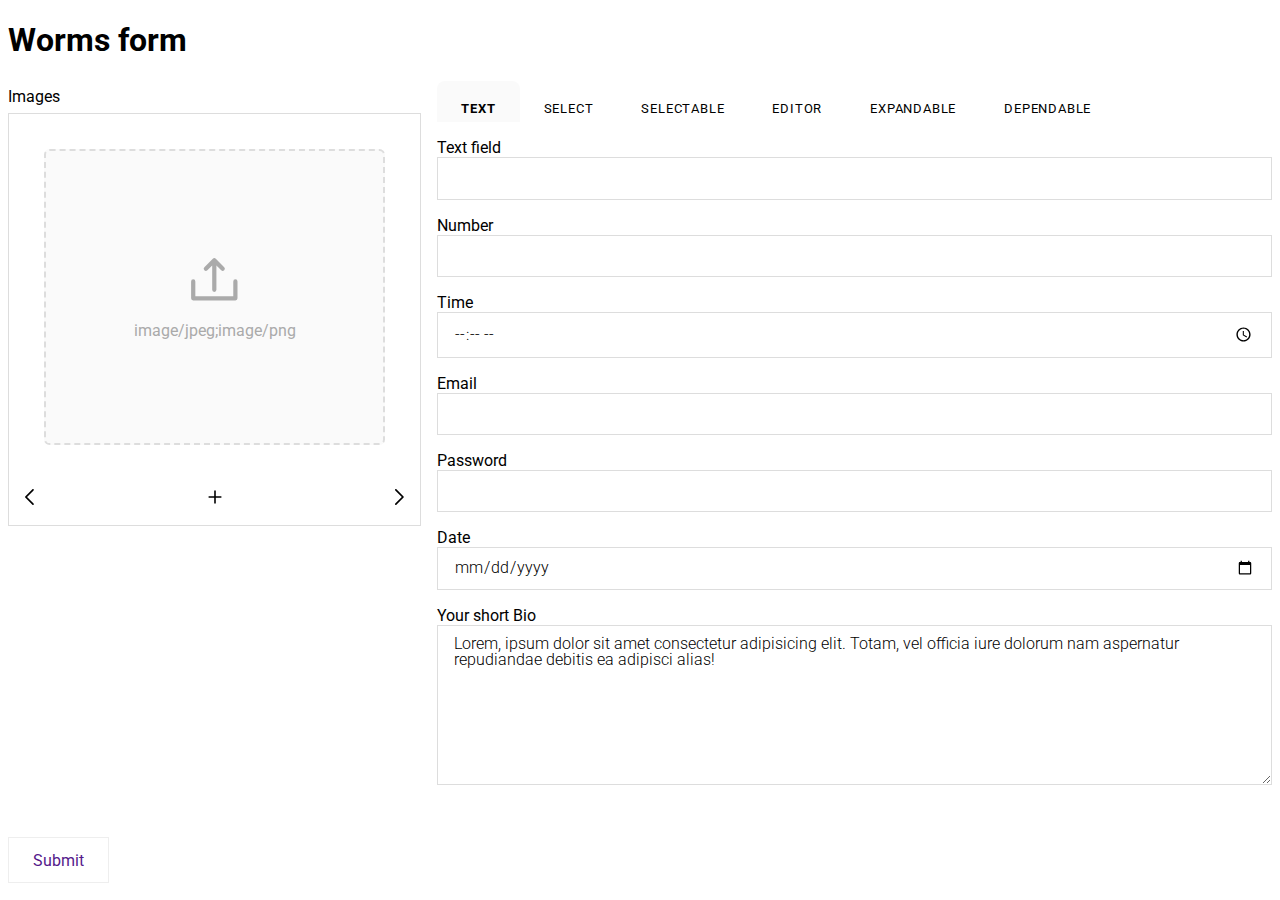
<file: index.html>
<!DOCTYPE html>
<html lang="en">
<head>
	<meta charset="UTF-8">
	<meta http-equiv="X-UA-Compatible" content="IE=edge">
	<meta name="viewport" content="width=device-width, initial-scale=1.0">
	<title>Forms DEMO</title>
	<link rel="preconnect" href="https://fonts.googleapis.com">
	<link rel="preconnect" href="https://fonts.gstatic.com" crossorigin>
	<link rel="stylesheet" type="text/css" href="css/Worms/Worms.css">
	<script src="js/editorjs/Editor.js"></script>
	<script src="js/editorjs/tools/Header.js"></script>
	<script src="js/editorjs/tools/LinkTool.js"></script>
	<script src="js/editorjs/tools/RawTool.js"></script>
	<script src="js/editorjs/tools/SimpleImage.js"></script>
	<script src="js/editorjs/tools/ImageTool.js"></script>
	<script src="js/editorjs/tools/List.js"></script>
	<script src="js/editorjs/tools/Embed.js"></script>
	<script src="js/editorjs/tools/Quote.js"></script>
	<script src="js/editorjs/tools/Table.js"></script>
	<script src="js/editorjs/tools/CodeTool.js"></script>
	<style>
		* {
			box-sizing: border-box;
			font-family: 'Roboto', sans-serif;
		}
		#targetForm {
			margin-bottom: 3rem;
		}
		#submitFirst {
			display: inline-block;
			text-decoration: none;
			border: var(--px, 1px) solid #eeeeee;
			padding: .8rem 1.5rem;
		}
		#submitFirst:hover {
			background-color: #cccccc;
		}
	</style>
</head>
<body>
	<h1>Worms form</h1>
	<div id="targetForm"></div>
	<div><a href="" id="submitFirst">Submit</a></div>
	<div id="log"></div>

	<script type="module">
		import {Worms} from "./js/Worms/Worms.js";
		document.querySelector("#submitFirst").worm = new Worms({
			target: "#targetForm",
			action: "info.php",
			method: "POST",
			enctype: "multipart/form-data",
			events: {
				submit: (values) => {
					console.log(values);
				}
			},
			nodes: [
				{
					type: "Layouts",
					name: "mainLayout",
					layout: 12,
					nodes: [
						[
							{
								name: "images",
								type: "Images",
								title: "Images",
								width: 640,
								// height: 480,
								values: []
							}
						],
						[
							{
								type: "Tabs",
								name: "languageTabs",
								labels: [
									"Text", "Select", "Selectable", "Editor", "Expandable", "Dependable"
								],
								nodes: [
									[
										{
											name: "text",
											type: "Text",
											mode: "text",
											required: true,
											title: "Text field",
											placeholder: "",
											value: ""
										},
										{
											name: "num",
											type: "Text",
											mode: "number",
											required: true,
											title: "Number",
											placeholder: "",
											value: ""
										},
										{
											name: "time",
											type: "Text",
											mode: "time",
											required: true,
											title: "Time",
											placeholder: "",
											value: ""
										},
										{
											name: "email",
											type: "Text",
											mode: "email",
											required: true,
											title: "Email",
											placeholder: "",
											value: ""
										},
										{
											name: "password",
											type: "Text",
											mode: "password",
											required: true,
											title: "Password",
											placeholder: "",
											value: ""
										},
										{
											name: "date",
											type: "Text",
											mode: "date",
											required: true,
											title: "Date",
											placeholder: "",
											value: ""
										},
										{
											name: "bio",
											type: "Text",
											mode: "textarea",
											required: true,
											title: "Your short Bio",
											placeholder: "Start typing...",
											value: "Lorem, ipsum dolor sit amet consectetur adipisicing elit. Totam, vel officia iure dolorum nam aspernatur repudiandae debitis ea adipisci alias!"
										}
									],
									[
										{
											name: "selectfield",
											type: "Select",
											title: "Select field",
											placeholder: "Select",
											values: [
												{
													label: "Group",
													values: [
														{
															title: "Option 1",
															value: "opt-1"
														},
														{
															title: "Option 2",
															value: "opt-2",
															checked: true
														}
													]
												}
											]
										}
									],
									[
										{
											name: "selectableradio",
											type: "Selectable",
											mode: "radio",
											title: "Selectable field",
											values: [
												{
													title: "Option 1",
													value: "opt-1"
												},
												{
													title: "Option 2",
													value: "opt-2"
												}
											]
										},
										{
											name: "selectablecheck",
											type: "Selectable",
											mode: "checkbox",
											title: "Selectable field",
											values: [
												{
													title: "Option 1",
													value: "opt-1"
												},
												{
													title: "Option 2",
													value: "opt-2"
												}
											]
										}
									],
									[
										{
											name: "page",
											type: "Editor",
											title: "Full page",
											placeholder: "Just start typing...",
											value: '<h1 data-type="header">Text</h1><p data-type="paragraph">Get the first block type</p><ul data-type="list"><li>One</li><li>Two</li><li>Three</li></ul>'
										}
									],
									[
										{
											name: "exp1",
											type: "Expandable",
											title: "Expandable List",
											nodes: [

											]
										}
									],
									[
										{
											name: "mark",
											type: "Select",
											title: "Mark",
											placeholder: "Select",
											values: [
												{
													label: "Group",
													values: [
														{
															title: "Audi",
															value: "audi"
														},
														{
															title: "Bmw",
															value: "bmw",
															checked: true
														},
														{
															title: "Mercedes",
															value: "mercedes"
														}
													]
												}
											]
										},
										{
											name: "model",
											type: "Select",
											title: "Model",
											placeholder: "Select",
											dependency: ["mark"],
											values: {
												"audi": [
													{
														title: "A1",
														value: "a1"
													},
													{
														title: "A2",
														value: "a2"
													},
													{
														title: "A3",
														value: "a3"
													},
													{
														title: "A4",
														value: "a4"
													}
												],
												"bmw": [
													{
														title: "1-series",
														value: "1"
													},
													{
														title: "2-series",
														value: "2"
													},
													{
														title: "3-series",
														value: "3"
													}
												],
												"mercedes": [
													{
														title: "A class",
														value: "a"
													},
													{
														title: "C-class",
														value: "c"
													},
													{
														title: "E-class",
														value: "e"
													}
												]
											},
										},
										{
											name: "yearbuild",
											type: "Select",
											title: "Year",
											placeholder: "Select",
											dependency: ["mark", "model"],
											values: function(mark = null, model = null) {
												if (mark == null && model == null) return null;
												if (mark == '' || model == '') return null;
												const values = {
													'audi': {
														'a1': [
															{
																title: "2020 - 2023",
																value: "2020-2023"
															},
															{
																title: "2014 - 2019",
																value: "2014-2019"
															},
															{
																title: "2000 - 2013",
																value: "2000-2013"
															}
														],
														'a2': [
															{
																title: "2020 - 2023",
																value: "2020-2023"
															},
															{
																title: "2014 - 2019",
																value: "2014-2019"
															},
															{
																title: "2000 - 2013",
																value: "2000-2013"
															}
														]
													}
												};
												return values[mark][model] || null;
											},
										}
									]
								]
							}
						]
					]
				},
			]
		});
		document.querySelector("#submitFirst").worm.render();
		document.querySelector("#submitFirst").addEventListener('click', async (ev) => {
			ev.preventDefault();
			var values = await ev.currentTarget.worm.retrive();
			console.log(values);
		});
	</script>
	<link href="https://fonts.googleapis.com/css2?family=Roboto:wght@300;400;700&display=swap" rel="stylesheet">
</body>
</html>
</file>
<file: css/Worms/Worms.css>
:root {
	--worms-color-shadow: #dddddd;
	--worms-color-hover: #fafafa;
	--worms-color-border: #dddddd;
	--worms-color-success: #00ff00;
	--worms-color-fail: #ff0000;

	--worms-color-text-light: #aaaaaa;
	--worms-color-text: #000000;
	--worms-color-text-success: #00ff00;
	--worms-color-text-fail: #ff0000;
	--worms-color-text-invert: #ffffff;
}

.worms--hide {
	display: none;
}

/* Layouts */
.worms--layouts {
	display: flex;
	flex-wrap: wrap;
	gap: 1rem;
}
.worms--layouts > div {
	row-gap: 1rem;
}
.worms--layouts > div {width: 100%;}
.worms--layouts.layout-1-1 > div {width: calc(50% - .5rem);}
.worms--layouts.layout-2-1 > div:nth-child(1) {width: calc(66.6666% - .5rem);}
.worms--layouts.layout-2-1 > div:nth-child(2) {width: calc(33.3333% - .5rem);}
.worms--layouts.layout-1-2 > div:nth-child(1) {width: calc(33.3333% - .5rem);}
.worms--layouts.layout-1-2 > div:nth-child(2) {width: calc(66.6666% - .5rem);}
@media (max-width: 767px) {
.worms--layouts.layout-1-1 > div {width: 100%;}
.worms--layouts.layout-2-1 > div:nth-child(1) {width: 100%;}
.worms--layouts.layout-2-1 > div:nth-child(2) {width: 100%;}
.worms--layouts.layout-1-2 > div:nth-child(1) {width: 100%;}
.worms--layouts.layout-1-2 > div:nth-child(2) {width: 100%;}

}


/* Expandable */
.worms--expandable {
	display: flex;
	flex-direction: column;
	gap: 1rem;
}
.worms--expandable-list {
	display: flex;
	flex-direction: column;
}
.worms--expandable-list-new {
	display: block;
	text-decoration: none;
	color: var(--worms-color-text-light);
	border-top: var(--px, 1px) solid var(--worms-color-text-light);
	border-bottom: var(--px, 1px) solid var(--worms-color-text-light);
	padding: .5rem 1rem;
}
.worms--expandable-list-new:hover {
	background-color: var(--worms-color-hover)
}


/* Tabs */
.worms--tabs-labels {
	display: flex;
	overflow: hidden;
	height: 2.6rem;
}
.worms--tabs-labels > div {
	position: relative;
	box-sizing: border-box;
	display: flex;
    overflow-x: scroll;
    overflow-y: hidden;
    scroll-snap-type: x mandatory;
	padding-bottom: 2rem;
	height: 5.6rem;
}
.worms--tabs-labels > div::-webkit-scrollbar {
	width: 1rem; /* Set the width of the scrollbar */
}
.worms--tabs-label {
	display: flex;
	justify-content: center;
	align-items: center;
	padding: .8rem 1.5rem;
	font-weight: 400;
	font-size: .8rem;
	letter-spacing: .05rem;
	text-transform: uppercase;
	line-height: 100%;
	color: var(--worms-color-text);
	cursor: pointer;
    scroll-snap-align: start;
}
.worms--tabs-label.active {
	background-color: var(--worms-color-hover);
	font-weight: 700;
	border-radius: .5rem;
	color: var(--worms-color-text);
	cursor: default;
}
.worms--tabs-label[disabled] {
	color: var(--worms-color-border);
	pointer-events: none;
	cursor: not-allowed;
}
.worms--tabs-items {
	padding-top: 1rem;
}
.worms--tabs-item {
	display:none;
}
.worms--tabs-item.active {
	display: block;
}


/* Elements */
.worms--elements:not(:nth-child(1)) {
	padding-top: 1rem;
}



/* Text */
.worms--elements-text input {
	outline: none;
	width: 100%;
	border: var(--px, 1px) solid var(--worms-color-border);
	border-radius: 0;
	color: var(--worms-color-text);
	padding: .66rem 1rem;
	line-height: 1rem;
	font-size: 1rem;
	font-weight: 300;
}
.worms--elements-text textarea {
	outline: none;
	width: 100%;
	height: 10rem;
	border: var(--px, 1px) solid var(--worms-color-border);
	border-radius: 0;
	color: var(--worms-color-text);
	padding: .66rem 1rem;
	line-height: 1rem;
	font-size: 1rem;
	font-weight: 300;
}
.worms--elements-text-label {
	display: block;
	padding: .4rem 0;
}
.worms--elements-text.required .worms--elements-text-label {
	font-weight: 700;
}
.worms--elements-text.required .worms--elements-text-label:after {
	content: " *";
	color: var(--worms-color-fail);
	font-weight: 700;
}
.worms--elements-text-container {
	position: relative;
}
.worms--elements-text-container-glif {
	position: absolute;
	z-index: 1;
	width: 2rem;
	height: 100%;
	display: flex;
	align-items: center;
}
.worms--elements-text-container-glif img,
.worms--elements-text-container-glif svg {
	width: 100%;
}
.worms--elements-text-container-glif.right {
	right: 0;
}
.worms--elements-text-container-glif.left ~ input,
.worms--elements-text-container-glif.left ~ textarea {
	padding-left: 2.5rem;
}
.worms--elements-text-container-glif.right ~ input,
.worms--elements-text-container-glif.right ~ textarea {
	padding-right: 2.5rem;
}
.worms--elements-text-error {
	display: none;
	color: var(--worms-color-fail);
	font-size: .8rem;
}
.worms--elements-text.error .worms--elements-text-error {display: block;}
.worms--elements-text input:focus,
.worms--elements-text textarea:focus {
	border-color: var(--worms-color-text);
}
.worms--elements-text.centered input {
	text-align: center;
}
.worms--elements-text input::-moz-placeholder,
.worms--elements-text input:-moz-placeholder,
.worms--elements-text input:-ms-input-placeholder,
.worms--elements-text textarea::-moz-placeholder,
.worms--elements-text textarea:-moz-placeholder,
.worms--elements-text textarea:-ms-input-placeholder {
	text-overflow: ellipsis;
	color: var(--worms-color-text-light);
}


/* Select */
.worms--elements-select select {
	outline: none;
	display: block;
	width: 100%;
	cursor: pointer;
	padding: .66rem 1rem;
	outline: 0;
	border: var(--px, 1px) solid var(--worms-color-border);
	background-color: transparent;
	border-radius: 0;
	color: var(--worms-color-text);
	font-size: 1rem;
	font-weight: 300;
	appearance: none;
	-webkit-appearance: none;
	-moz-appearance: none;
}
.worms--elements-select-indicator {
	position: absolute;
	top: .7rem;
	right: 1rem;
	width: .7rem ;
	height: .7rem;
	pointer-events: none;
	border-style: solid;
	border-width: 0 var(--px, 1px) var(--px, 1px) 0;
	transform: rotate(45deg);
	border-color: var(--color-e) transparent transparent transparent;
}
.worms--elements-select-label {
	display: block;
	padding: .4rem 0;
}
.worms--elements-select.required .worms--elements-select-label {
	font-weight: 700;
}
.worms--elements-select.required .worms--elements-select-label:after {
	content: " *";
	color: var(--worms-color-fail);
	font-weight: 700;
}
.worms--elements-select-container {
	position: relative;
}
.worms--elements-select-container-glif {
	position: absolute;
	z-index: 1;
	width: 2rem;
	height: 100%;
	display: flex;
	align-items: center;
}
.worms--elements-select-container-glif img,
.worms--elements-select-container-glif svg {
	width: 100%;
}
.worms--elements-select-container-glif ~ select {
	padding-left: 2.5rem;
}
.worms--elements-select-error {
	display: none;
	color: var(--worms-color-fail);
	font-size: .8rem;
}
.worms--elements-select.error .worms--elements-select-error {display: block;}
.worms--elements-select select:focus {
	border-color: var(--worms-color-text);
}



/* Selectables */
.worms--elements-selectable-label {
	display: block;
	padding: .4rem 0;
}
.worms--elements-selectable.required .worms--elements-selectable-label {
	font-weight: 700;
}
.worms--elements-selectable.required .worms--elements-selectable-label {
	font-weight: 700;
}
.worms--elements-selectable.required .worms--elements-selectable-label:after {
	content: " *";
	color: var(--worms-color-fail);
	font-weight: 700;
}
.worms--elements-selectable-container {
	position: relative;
	border: var(--px, 1px) solid var(--worms-color-border);
	padding: 1rem;
}
.worms--elements-selectable-error {
	display: none;
	color: var(--worms-color-fail);
	font-size: .8rem;
}
.worms--elements-selectable.error .worms--elements-selectable-error {display: block;}
.worms--elements-selectable-item {
	display: block;
	position: relative;
	color: var(--color-e);
	padding-left: 2rem;
	margin-bottom: .33rem;
	padding-top: .3rem;
	cursor: pointer;
	font-size: 1rem;
	line-height: 160%;
}
.worms--elements-selectable-item input {
	position: absolute;
	z-index: -1;
	opacity: 0;
}
.worms--elements-selectable-item-indicator {
	position: absolute;
	top: 50%;
	transform: translate(0, -50%);
	left: 0;
	height: 1rem;
	width: 1rem;
	background: var(--worms-color-border);
	border: var(--px) solid var(--worms-color-text-light);
}
.worms--elements-selectable-item:hover input ~ .worms--elements-selectable-item-indicator {
	background: var(--worms-color-border);
}
.worms--elements-selectable-item.radio .worms--elements-selectable-item-indicator {
	border-radius: 50%;
}
.worms--elements-selectable-item input:checked~.worms--elements-selectable-item-indicator {
	background: var(--worms-color-border);
}
.worms--elements-selectable-item:hover input:not([disabled]):checked ~ .worms--elements-selectable-item-indicator {
	background: var(--worms-color-border);
}
.worms--elements-selectable-item input:disabled~.worms--elements-selectable-item-indicator {
	background: var(--color-d);
	opacity: 1;
	pointer-events: none;
}
.worms--elements-selectable-item-indicator:after {
	box-sizing: unset;
	content: '';
	position: absolute;
	display: none;
}
.worms--elements-selectable-item input:checked ~ .worms--elements-selectable-item-indicator:after {
	display: block;
}
.worms--elements-selectable-item.checkbox .worms--elements-selectable-item-indicator:after {
	left: 50%;
	top: 50%;
	width: .2rem;
	height: .5rem;
	border: solid var(--worms-color-text);
	border-width: 0 .13rem .13rem 0;
	transform: translate(-40%,-60%) rotate(45deg);
}
.worms--elements-selectable-item.checkbox:hover input~.worms--elements-selectable-item-indicator:after {
	border-color: var(--color-b);
}
.worms--elements-selectable-item.checkbox input:disabled~.worms--elements-selectable-item-indicator:after {
	border-color: var(--color-f);
}
.worms--elements-selectable-item input:checked~.worms--elements-selectable-item-indicator {
	background: var(--worms-color-border);
}
.worms--elements-selectable-item.radio .worms--elements-selectable-item-indicator:after {
	left: 50%;
	top: 50%;
	height: .35rem;
	width: .35rem;
	border-radius: 50%;
	transform: translate(-50%, -50%);
	background-color: var(--worms-color-text);
}
.worms--elements-selectable-item.radio:hover input ~ .worms--elements-selectable-item-indicator:after {
	background-color: var(--worms-color-text);
	border-color: transparent;
}
.worms--elements-selectable-item.radio input:disabled~.worms--elements-selectable-item-indicator:after {
	border-color: var(--color-e);
}



/* EditorJS */
.worms--elements-editorjs-label {
	display: block;
	padding: .4rem 0;
}
.worms--elements-editorjs.required .worms--elements-editorjs-label {
	font-weight: 700;
}
.worms--elements-editorjs.required .worms--elements-editorjs-label {
	font-weight: 700;
}
.worms--elements-editorjs.required .worms--elements-editorjs-label:after {
	content: " *";
	color: var(--worms-color-fail);
	font-weight: 700;
}
.worms--elements-editorjs-container {
	position: relative;
	border: var(--px, 1px) solid var(--worms-color-border);
	padding: 1rem;
}
.worms--elements-editorjs-error {
	display: none;
	color: var(--worms-color-fail);
	font-size: .8rem;
}
.worms--elements-editorjs.error .worms--elements-editorjs-error {display: block;}



/* Images */
.worms--elements-image-label {
	display: block;
	padding: .4rem 0;
}
.worms--elements-image.required .worms--elements-image-label {
	font-weight: 700;
}
.worms--elements-image.required .worms--elements-image-label {
	font-weight: 700;
}
.worms--elements-image.required .worms--elements-image-label:after {
	content: " *";
	color: var(--worms-color-fail);
	font-weight: 700;
}
.worms--elements-image-container {
	position: relative;
	border: var(--px, 1px) solid var(--worms-color-border);
	padding: 1rem;
}
.worms--elements-image-error {
	display: none;
	color: var(--worms-color-fail);
	font-size: .8rem;
}
.worms--elements-image.error .worms--elements-image-error {display: block;}
.worms--elements-image-list {
	display: flex;
	overflow: hidden;
	transform: translate(0, -2rem);
	width: 100%;
}
.worms--elements-image-items {
	transform: translate(0, 2rem);
	scroll-snap-align: start;
	display: flex;
	overflow: scroll hidden;
	scroll-snap-type: x mandatory;
	padding: 0 0 2rem 0;
	gap: 2rem;
	scroll-padding: 0;
	width: 100%;
}
.worms--elements-image-item {
	flex: 0 0 100%;
	position: relative;
	display:flex;
	flex-direction: column;
	transition: all 0.1s linear;
	scroll-snap-align: start;
}
.worms--elements-image-item > div:nth-child(1) {
	width: 100%;
}
.worms--elements-image-item > div:nth-child(1) img {
	width: 100%;
	object-fit: cover;
	aspect-ratio: 1 / 1;
}
.worms--elements-image-item > div:nth-child(2) {
	position: absolute;
	z-index: 1;
	bottom: 0;
	left: 0;
	width: 100%;
	display: flex;
	gap: 2rem;
	justify-content: center;
	background: linear-gradient(to bottom, #ffffff00 0%, #ffffffee 80%);
	padding: 1rem 0;
}
.worms--elements-image-item > div:nth-child(2) a {
	display: inline-block;
	text-decoration: none;
}
.worms--elements-image-item > div:nth-child(2) a svg {
	fill: var(--worms-color-text);
	height: 1.5rem;
}
.worms--elements-image-item > div:nth-child(2) a:hover svg {
	fill: var(--worms-color-text-light);
}
.worms--elements-image-nav {
	position: absolute;
	z-index: 1;
	width: 100%;
	display: flex;
	justify-content: space-between;
	align-items: center;
	bottom: 1rem;
	left: 0;
	padding: 0 1rem;
}
.worms--elements-image-nav > div a,
.worms--elements-image-nav > div label {
	display: inline-block;
	text-decoration: none;
}
.worms--elements-image-nav > div a svg,
.worms--elements-image-nav > div label svg {
	fill: var(--worms-color-text);
	height: 1rem;
}
.worms--elements-image-nav > div a:hover svg,
.worms--elements-image-nav > div label:hover svg {
	fill: var(--worms-color-text-light);
}
.worms--elements-image-dropzone {
	display:none;
	position: absolute;
	left: 0;
	top: 0;
	width: 100%;
	height: 100%;
	z-index: 100;
	padding: 5% 5% 4rem 5%;
	background-color: #ffffff;
}
.worms--elements-image-dropzone.show {
	display: block;
    transform: translate(0, 2rem);
    aspect-ratio: 1 / 1;
}
.worms--elements-image-items:empty {display: none;}
.worms--elements-image-items:empty ~ .worms--elements-image-dropzone {
	display: block;
	position: relative;
    transform: translate(0, 2rem);
    aspect-ratio: 1 / 1;
}
.worms--elements-image-dropzone > input {
	opacity: 0;
    visibility: hidden;
    position: absolute;
    left: -10000px;
}
.worms--elements-image-dropzone > div {
	width: 100%;
	height: 100%;
	display: flex;
	gap: 1rem;
    justify-content: center;
    align-items: center;
    flex-direction: column;
	background-color: #fafafa;
    border: .15rem dashed #ddd;
    border-radius: .35rem;
}
.worms--elements-image-dropzone > div > svg {
    width: 15%;
    fill: #aaa;
}
.worms--elements-image-dropzone > div > div {
    color: #aaa;
}
</file>
